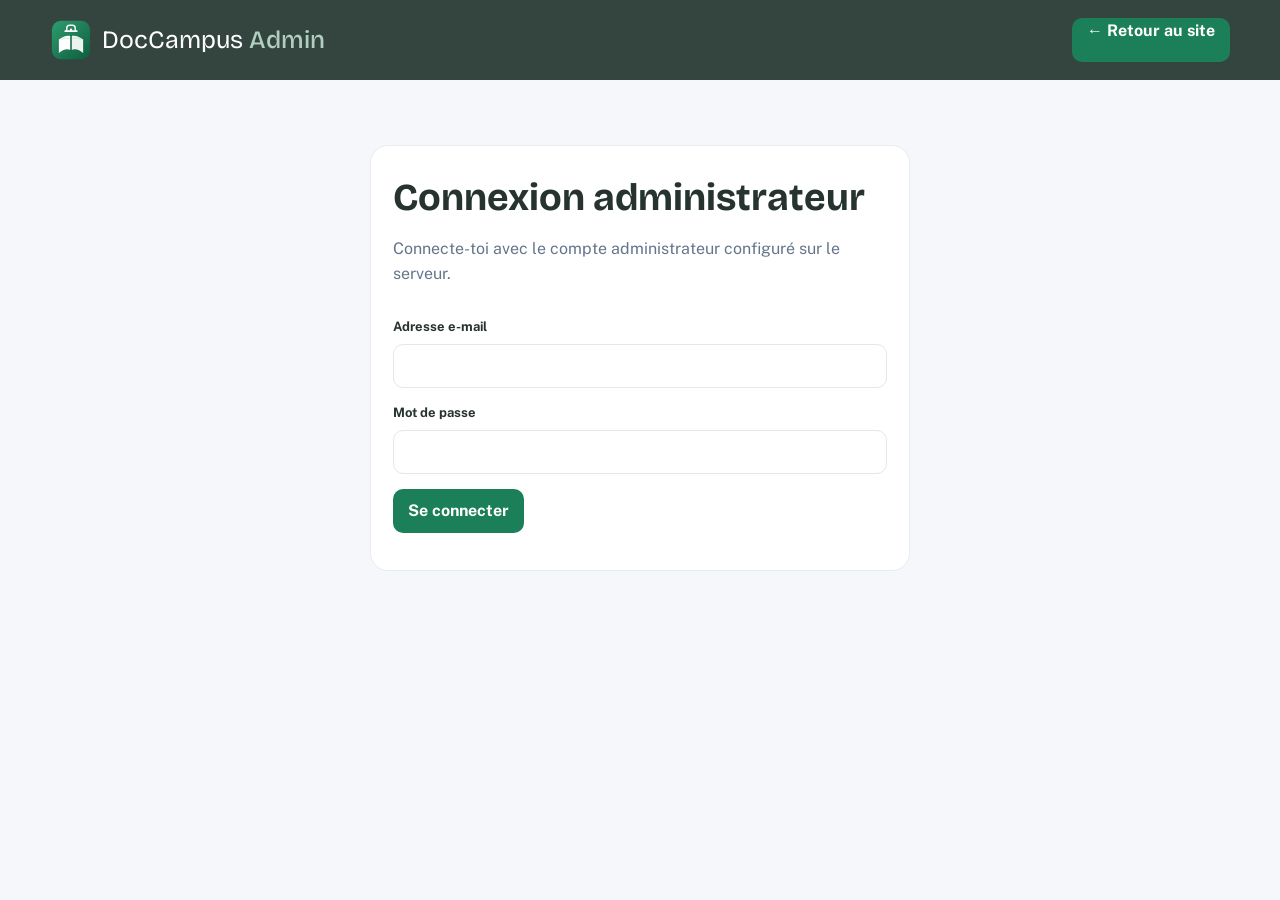
<file: admin.html>
<!DOCTYPE html>
<html lang="fr">

<head>

    <meta charset="UTF-8">

    <meta
        name="viewport"
        content="width=device-width, initial-scale=1.0"
    >

    <title>DocCampus — Administration</title>

    <link rel="preconnect" href="https://fonts.googleapis.com">

    <link
        rel="preconnect"
        href="https://fonts.gstatic.com"
        crossorigin
    >

    <link
        href="https://fonts.googleapis.com/css2?family=Bricolage+Grotesque:opsz,wght@12..96,500;12..96,600;12..96,700&family=Public+Sans:wght@400;500;600;700&display=swap"
        rel="stylesheet"
    >

    <link rel="stylesheet" href="style.css">

    <style>

        body {
            background: #F5F7FB;
        }

        .admin-header {
            background: #34443E;
            color: white;
            padding: 18px 0;
        }

        .admin-header-inner {
            display: flex;
            align-items: center;
            justify-content: space-between;
        }

        .admin-title {
            display: flex;
            align-items: center;
            gap: 10px;
            font-family: "Bricolage Grotesque", sans-serif;
            font-size: 25px;
        }

        .admin-title img {
            display: block;
            border-radius: 12px;
        }

        .admin-title-suffix {
            color: #AFCFC0;
            font-weight: 500;
        }

        .back-btn {
            min-height: 44px;
            padding: 0 15px;
            border-radius: 10px;
            background: #1B7F5A;
            color: white;
            font-weight: 700;
        }

        .dashboard {
            padding: 45px 0;
        }

        .dashboard h1 {
            font-family: "Bricolage Grotesque", sans-serif;
            font-size: 38px;
            margin-bottom: 7px;
        }

        .dashboard-subtitle {
            color: #64748B;
            margin-bottom: 30px;
        }

        .stats-grid {
            display: grid;
            grid-template-columns:
                repeat(4, 1fr);
            gap: 15px;
            margin-bottom: 35px;
        }

        .stat-card {
            background: white;
            border-radius: 18px;
            padding: 22px;
            border: 1px solid #E7EBF2;
            box-shadow: 0 5px 18px rgba(20,33,61,.05);
        }

        .stat-icon {
            width: 45px;
            height: 45px;
            display: grid;
            place-items: center;
            border-radius: 12px;
            background: #E5F5EE;
            margin-bottom: 17px;
            font-size: 21px;
        }

        .stat-card h3 {
            font-family: "Bricolage Grotesque", sans-serif;
            font-size: 29px;
        }

        .stat-card p {
            color: #64748B;
            font-size: 13px;
        }

        .admin-grid {
            display: grid;
            grid-template-columns: 2fr 1fr;
            gap: 20px;
        }

        .admin-panel {
            background: white;
            border-radius: 18px;
            padding: 22px;
            border: 1px solid #E7EBF2;
        }

        .panel-header {
            display: flex;
            align-items: center;
            justify-content: space-between;
            margin-bottom: 20px;
        }

        .panel-header h2 {
            font-family: "Bricolage Grotesque", sans-serif;
            font-size: 21px;
        }

        .add-btn {
            min-height: 44px;
            padding: 0 15px;
            border: 0;
            border-radius: 10px;
            background: #1B7F5A;
            color: white;
            font-weight: 700;
        }

        .admin-table {
            width: 100%;
            border-collapse: collapse;
        }

        .admin-table th,
        .admin-table td {
            text-align: left;
            padding: 13px 8px;
            border-bottom: 1px solid #E7EBF2;
            font-size: 13px;
        }

        .admin-table th {
            color: #64748B;
        }

        .status {
            display: inline-block;
            padding: 5px 9px;
            border-radius: 999px;
            background: #E6F5EF;
            color: #1B7F5A;
            font-size: 11px;
            font-weight: 700;
        }

        .quick-actions {
            display: grid;
            gap: 10px;
        }

        .quick-action {
            min-height: 52px;
            border: 1px solid #E7EBF2;
            border-radius: 12px;
            background: white;
            text-align: left;
            padding: 0 15px;
            font-weight: 600;
            color: #26332E;
        }

        .quick-action:hover {
            background: #F5F7FB;
        }

        @media (max-width: 850px) {

            .stats-grid {
                grid-template-columns:
                    repeat(2, 1fr);
            }

            .admin-grid {
                grid-template-columns: 1fr;
            }

        }

        @media (max-width: 600px) {

            .dashboard {
                padding: 30px 0;
            }

            .dashboard h1 {
                font-size: 31px;
            }

            .stats-grid {
                grid-template-columns: 1fr 1fr;
            }

            .stat-card {
                padding: 16px;
            }

            .stat-card h3 {
                font-size: 24px;
            }

            .admin-panel {
                overflow-x: auto;
            }

            .admin-table {
                min-width: 550px;
            }

        }

    </style>

</head>


<body>


    <!-- HEADER ADMIN -->

    <header class="admin-header">

        <div class="container admin-header-inner">

            <div class="admin-title">
                <img src="assets/logo-mark.svg" alt="" width="42" height="42">
                <span>DocCampus <span class="admin-title-suffix">Admin</span></span>
            </div>

            <button class="back-btn admin-logout" id="adminLogout" type="button" hidden>
                Déconnexion
            </button>

            <a
                href="index.html"
                class="back-btn"
            >
                ← Retour au site
            </a>

        </div>

    </header>

    <main class="dashboard" id="adminLogin">
        <div class="container">
            <section class="admin-panel admin-login-panel">
                <h1>Connexion administrateur</h1>
                <p class="dashboard-subtitle">Connecte-toi avec le compte administrateur configuré sur le serveur.</p>
                <form id="adminLoginForm" class="admin-login-form">
                    <label>
                        Adresse e-mail
                        <input name="email" type="email" autocomplete="username" required>
                    </label>
                    <label>
                        Mot de passe
                        <input name="password" type="password" autocomplete="current-password" minlength="10" required>
                    </label>
                    <button class="add-btn" type="submit">Se connecter</button>
                    <p id="adminLoginMessage" role="status" aria-live="polite"></p>
                </form>
            </section>
        </div>
    </main>

    <!-- DASHBOARD -->

    <main class="dashboard" id="adminDashboard" hidden>

        <div class="container">

            <h1>
                Tableau de bord
            </h1>

            <p class="dashboard-subtitle">
                Vue générale de votre bibliothèque de documents.
            </p>


            <!-- STATISTIQUES -->

            <section class="stats-grid" id="adminStats">

                <div class="stat-card">

                    <div class="stat-icon">
                        📄
                    </div>

                    <h3 id="statDocuments">0</h3>

                    <p>
                        Documents
                    </p>

                </div>


                <div class="stat-card">

                    <div class="stat-icon">
                        ↓
                    </div>

                    <h3 id="statDownloads">0</h3>

                    <p>
                        Téléchargements
                    </p>

                </div>


                <div class="stat-card">

                    <div class="stat-icon">
                        👥
                    </div>

                    <h3 id="statUsers">0</h3>

                    <p>
                        Utilisateurs
                    </p>

                </div>


                <div class="stat-card">

                    <div class="stat-icon">
                        ⭐
                    </div>

                    <h3 id="statSubscriptions">0</h3>

                    <p>
                        Abonnements
                    </p>

                </div>

            </section>


            <!-- CONTENU ADMIN -->

            <section class="admin-grid">


                <!-- DOCUMENTS -->

                <div class="admin-panel">

                    <div class="panel-header">

                        <h2>
                            Documents récents
                        </h2>

                        <button class="add-btn" type="button">
                            + Ajouter
                        </button>

                    </div>


                    <table class="admin-table">

                        <thead>

                            <tr>

                                <th>
                                    Document
                                </th>

                                <th>
                                    Type
                                </th>

                                <th>
                                    Téléchargements
                                </th>

                                <th>
                                    Statut
                                </th>
                                <th>
                                    Action
                                </th>

                            </tr>

                        </thead>


                        <tbody id="adminDocumentRows"></tbody>

                    </table>

                </div>


                <!-- ACTIONS RAPIDES -->

                <aside class="admin-panel">

                    <div class="panel-header">

                        <h2>
                            Actions rapides
                        </h2>

                    </div>


                    <div class="quick-actions">

                        <button class="quick-action" type="button" data-admin-action="add-document">
                            📄 Ajouter un document
                        </button>

                        <button class="quick-action" type="button" data-admin-action="categories">
                            📚 Gérer les catégories
                        </button>

                        <button class="quick-action" type="button" data-admin-action="users">
                            👥 Gérer les utilisateurs
                        </button>

                        <button class="quick-action" type="button" data-admin-action="statistics">
                            📊 Voir les statistiques
                        </button>

                    </div>

                </aside>

            </section>

        </div>

    </main>


    <script src="admin.js"></script>
</body>
</html>
</file>
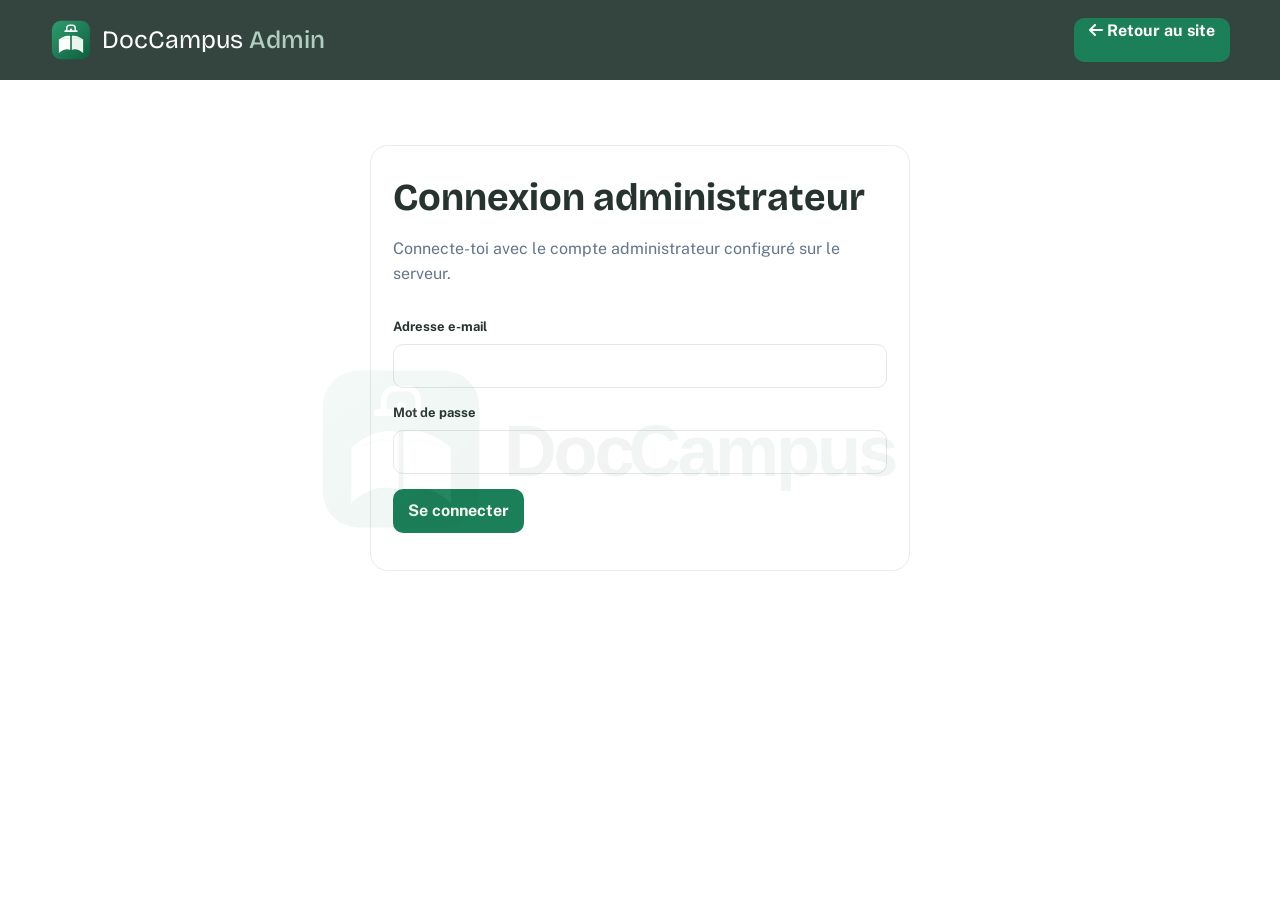
<file: cours en ligne ul/admin.html>
<!DOCTYPE html>
<html lang="fr">

<head>

    <meta charset="UTF-8">

    <meta
        name="viewport"
        content="width=device-width, initial-scale=1.0"
    >

    <title>DocCampus — Administration</title>

    <link rel="preconnect" href="https://fonts.googleapis.com">

    <link
        rel="preconnect"
        href="https://fonts.gstatic.com"
        crossorigin
    >

    <link
        href="https://fonts.googleapis.com/css2?family=Bricolage+Grotesque:opsz,wght@12..96,500;12..96,600;12..96,700&family=Public+Sans:wght@400;500;600;700&display=swap"
        rel="stylesheet"
    >

    <link
        rel="stylesheet"
        href="https://cdnjs.cloudflare.com/ajax/libs/font-awesome/6.7.2/css/all.min.css"
    >

    <link rel="stylesheet" href="style.css?v=20261004-8">

    <style>

        body {
            background-color: transparent;
        }

        .admin-header {
            background: #34443E;
            color: white;
            padding: 18px 0;
        }

        .admin-header-inner {
            display: flex;
            align-items: center;
            justify-content: space-between;
        }

        .admin-title {
            display: flex;
            align-items: center;
            gap: 10px;
            font-family: "Bricolage Grotesque", sans-serif;
            font-size: 25px;
        }

        .admin-title img {
            display: block;
            border-radius: 12px;
        }

        .admin-title-suffix {
            color: #AFCFC0;
            font-weight: 500;
        }

        .back-btn {
            min-height: 44px;
            padding: 0 15px;
            border-radius: 10px;
            background: #1B7F5A;
            color: white;
            font-weight: 700;
        }

        .dashboard {
            padding: 45px 0;
        }

        .dashboard h1 {
            font-family: "Bricolage Grotesque", sans-serif;
            font-size: 38px;
            margin-bottom: 7px;
        }

        .dashboard-subtitle {
            color: #64748B;
            margin-bottom: 30px;
        }

        .stats-grid {
            display: grid;
            grid-template-columns:
                repeat(4, 1fr);
            gap: 15px;
            margin-bottom: 35px;
        }

        .stat-card {
            background: white;
            border-radius: 18px;
            padding: 22px;
            border: 1px solid #E7EBF2;
            box-shadow: 0 5px 18px rgba(20,33,61,.05);
        }

        .stat-icon {
            width: 45px;
            height: 45px;
            display: grid;
            place-items: center;
            border-radius: 12px;
            background: #E5F5EE;
            margin-bottom: 17px;
            color: #1B7F5A;
            font-size: 18px;
        }

        .stat-icon.downloads {
            background: #EAF1FF;
            color: #4169C1;
        }

        .stat-icon.users {
            background: #F2ECFF;
            color: #7651B5;
        }

        .stat-icon.subscriptions {
            background: #FFF4DF;
            color: #B7791F;
        }

        .stat-card h3 {
            font-family: "Bricolage Grotesque", sans-serif;
            font-size: 29px;
        }

        .stat-card p {
            color: #64748B;
            font-size: 13px;
        }

        .admin-grid {
            display: grid;
            grid-template-columns: 2fr 1fr;
            gap: 20px;
        }

        .admin-panel {
            background: white;
            border-radius: 18px;
            padding: 22px;
            border: 1px solid #E7EBF2;
        }

        .panel-header {
            display: flex;
            align-items: center;
            justify-content: space-between;
            margin-bottom: 20px;
        }

        .panel-header h2 {
            font-family: "Bricolage Grotesque", sans-serif;
            font-size: 21px;
        }

        .add-btn {
            min-height: 44px;
            padding: 0 15px;
            border: 0;
            border-radius: 10px;
            background: #1B7F5A;
            color: white;
            font-weight: 700;
        }

        .admin-table {
            width: 100%;
            border-collapse: collapse;
        }

        .admin-table th,
        .admin-table td {
            text-align: left;
            padding: 13px 8px;
            border-bottom: 1px solid #E7EBF2;
            font-size: 13px;
        }

        .admin-table th {
            color: #64748B;
        }

        .status {
            display: inline-block;
            padding: 5px 9px;
            border-radius: 999px;
            background: #E6F5EF;
            color: #1B7F5A;
            font-size: 11px;
            font-weight: 700;
        }

        .quick-actions {
            display: grid;
            gap: 10px;
        }

        .quick-action {
            display: flex;
            align-items: center;
            gap: 12px;
            min-height: 52px;
            border: 1px solid #E7EBF2;
            border-radius: 12px;
            background: white;
            text-align: left;
            padding: 0 15px;
            font-weight: 600;
            color: #26332E;
        }

        .quick-action:hover {
            background: #F5F7FB;
            border-color: #B9DCCB;
        }

        .quick-action i {
            width: 20px;
            color: #1B7F5A;
            text-align: center;
            font-size: 15px;
        }

        .add-btn i {
            margin-right: 7px;
        }

        @media (max-width: 850px) {

            .stats-grid {
                grid-template-columns:
                    repeat(2, 1fr);
            }

            .admin-grid {
                grid-template-columns: 1fr;
            }

        }

        @media (max-width: 600px) {

            .dashboard {
                padding: 30px 0;
            }

            .dashboard h1 {
                font-size: 31px;
            }

            .stats-grid {
                grid-template-columns: 1fr 1fr;
            }

            .stat-card {
                padding: 16px;
            }

            .stat-card h3 {
                font-size: 24px;
            }

            .admin-panel {
                overflow-x: auto;
            }

            .admin-table {
                min-width: 550px;
            }

        }

    </style>

</head>


<body>


    <!-- HEADER ADMIN -->

    <header class="admin-header">

        <div class="container admin-header-inner">

            <div class="admin-title">
                <img src="assets/logo-mark.svg" alt="" width="42" height="42">
                <span>DocCampus <span class="admin-title-suffix">Admin</span></span>
            </div>

            <button class="back-btn admin-logout" id="adminLogout" type="button" hidden>
                Déconnexion
            </button>

            <a
                href="index.html"
                class="back-btn"
            >
                <i class="fa-solid fa-arrow-left" aria-hidden="true"></i>
                Retour au site
            </a>

        </div>

    </header>

    <main class="dashboard" id="adminLogin">
        <div class="container">
            <section class="admin-panel admin-login-panel">
                <h1>Connexion administrateur</h1>
                <p class="dashboard-subtitle">Connecte-toi avec le compte administrateur configuré sur le serveur.</p>
                <form id="adminLoginForm" class="admin-login-form">
                    <label>
                        Adresse e-mail
                        <input name="email" type="email" autocomplete="username" required>
                    </label>
                    <label>
                        Mot de passe
                        <input name="password" type="password" autocomplete="current-password" minlength="10" required>
                    </label>
                    <button class="add-btn" type="submit">Se connecter</button>
                    <p id="adminLoginMessage" role="status" aria-live="polite"></p>
                </form>
            </section>
        </div>
    </main>

    <!-- DASHBOARD -->

    <main class="dashboard" id="adminDashboard" hidden>

        <div class="container">

            <h1>
                Tableau de bord
            </h1>

            <p class="dashboard-subtitle">
                Vue générale de votre bibliothèque de documents.
            </p>


            <!-- STATISTIQUES -->

            <section class="stats-grid" id="adminStats">

                <div class="stat-card">

                    <div class="stat-icon">
                        <i class="fa-solid fa-file-lines" aria-hidden="true"></i>
                    </div>

                    <h3 id="statDocuments">0</h3>

                    <p>
                        Documents
                    </p>

                </div>


                <div class="stat-card">

                    <div class="stat-icon downloads">
                        <i class="fa-solid fa-download" aria-hidden="true"></i>
                    </div>

                    <h3 id="statDownloads">0</h3>

                    <p>
                        Téléchargements
                    </p>

                </div>


                <div class="stat-card">

                    <div class="stat-icon users">
                        <i class="fa-solid fa-users" aria-hidden="true"></i>
                    </div>

                    <h3 id="statUsers">0</h3>

                    <p>
                        Utilisateurs
                    </p>

                </div>


                <div class="stat-card">

                    <div class="stat-icon subscriptions">
                        <i class="fa-solid fa-star" aria-hidden="true"></i>
                    </div>

                    <h3 id="statSubscriptions">0</h3>

                    <p>
                        Abonnements
                    </p>

                </div>

            </section>


            <!-- CONTENU ADMIN -->

            <section class="admin-grid">


                <!-- DOCUMENTS -->

                <div class="admin-panel">

                    <div class="panel-header">

                        <h2>
                            Documents récents
                        </h2>

                        <button class="add-btn" type="button">
                            <i class="fa-solid fa-plus" aria-hidden="true"></i>
                            Ajouter
                        </button>

                    </div>


                    <table class="admin-table">

                        <thead>

                            <tr>

                                <th>
                                    Document
                                </th>

                                <th>
                                    Type
                                </th>

                                <th>
                                    Téléchargements
                                </th>

                                <th>
                                    Statut
                                </th>
                                <th>
                                    Action
                                </th>

                            </tr>

                        </thead>


                        <tbody id="adminDocumentRows"></tbody>

                    </table>

                </div>


                <!-- ACTIONS RAPIDES -->

                <aside class="admin-panel">

                    <div class="panel-header">

                        <h2>
                            Actions rapides
                        </h2>

                    </div>


                    <div class="quick-actions">

                        <button class="quick-action" type="button" data-admin-action="add-document">
                            <i class="fa-solid fa-file-circle-plus" aria-hidden="true"></i>
                            <span>Ajouter un document</span>
                        </button>

                        <button class="quick-action" type="button" data-admin-action="categories">
                            <i class="fa-solid fa-layer-group" aria-hidden="true"></i>
                            <span>Gérer les catégories</span>
                        </button>

                        <button class="quick-action" type="button" data-admin-action="users">
                            <i class="fa-solid fa-user-group" aria-hidden="true"></i>
                            <span>Gérer les utilisateurs</span>
                        </button>

                        <button class="quick-action" type="button" data-admin-action="statistics">
                            <i class="fa-solid fa-chart-column" aria-hidden="true"></i>
                            <span>Voir les statistiques</span>
                        </button>

                    </div>

                </aside>

            </section>

        </div>

    </main>


    <script src="admin.js?v=20261004-3"></script>
</body>
</html>
</file>
<file: style.css>
/* ============================================================
   DOCCAMPUS
   VERT + BLANC + NOIR
   ============================================================ */

:root {
    --black: #293832;
    --black-soft: #35463f;

    --green: #1b7f5a;
    --green-dark: #126344;
    --green-light: #e5f5ee;

    --yellow: #1b7f5a;
    --yellow-light: #e5f5ee;

    --background: #f5f7fb;
    --white: #ffffff;

    --text: #26332e;
    --text-light: #667085;

    --border: #e5e7eb;

    --shadow-sm:
        0 4px 14px rgba(17,17,17,.06);

    --shadow:
        0 10px 30px rgba(17,17,17,.09);

    --shadow-lg:
        0 20px 50px rgba(17,17,17,.15);

    --radius: 16px;
    --radius-lg: 24px;

    --transition: .25s ease;
}


/* ============================================================
   RESET
   ============================================================ */

* {
    margin: 0;
    padding: 0;
    box-sizing: border-box;
}

html {
    scroll-behavior: smooth;
}

body {
    font-family:
        "Public Sans",
        Arial,
        sans-serif;

    background:
        radial-gradient(
            circle at 90% 0%,
            rgba(27,127,90,.08),
            transparent 28%
        ),
        var(--background);

    color: var(--text);

    line-height: 1.6;
}

button,
input {
    font: inherit;
}

button {
    cursor: pointer;
}

a {
    color: inherit;
    text-decoration: none;
}


/* ============================================================
   CONTAINER
   ============================================================ */

.container {
    width: min(
        1180px,
        calc(100% - 40px)
    );

    margin: auto;
}


/* ============================================================
   HEADER
   ============================================================ */

.header {
    position: sticky;
    top: 0;
    z-index: 1000;

    background:
        rgba(255,255,255,.96);

    border-bottom:
        1px solid var(--border);

    backdrop-filter: blur(15px);
}

.header-inner {
    min-height: 76px;

    display: flex;
    align-items: center;
    justify-content: space-between;

    gap: 30px;
}

.logo {
    display: inline-flex;
    align-items: center;
    justify-content: center;
    line-height: 1;
}

.logo-mark {
    display: block;
    width: min(100%, 280px);
    height: auto;
    max-width: 280px;
    filter: drop-shadow(0 8px 14px rgba(18, 99, 68, .1));
    transition: transform .2s ease;
}

.logo:hover .logo-mark {
    transform: scale(1.01);
}

.nav {
    display: flex;
    align-items: center;

    gap: 6px;
}

.nav a {
    padding: 10px 14px;

    border-radius: 10px;

    color: #444;

    font-size: 14px;
    font-weight: 600;

    transition: var(--transition);
}

.nav a:hover {
    background: var(--green-light);
    color: var(--green);
}

.nav .admin-link {
    background: var(--black);
    color: #ffffff;
}

.nav .admin-link:hover {
    background: var(--green);
    color: white;
}

.nav .account-btn {
    padding: 10px 14px;
    border: 0;
    border-radius: 10px;
    background: var(--green-light);
    color: var(--green-dark);
    font-size: 14px;
    font-weight: 700;
    transition: var(--transition);
}

.nav .account-btn:hover {
    background: var(--green);
    color: white;
}

.menu-btn {
    display: none;

    width: 44px;
    height: 44px;

    border: none;
    border-radius: 12px;

    background: var(--black);
    color: #ffffff;
}


/* ============================================================
   HERO
   ============================================================ */

.hero {
    position: relative;
    overflow: hidden;

    padding: 95px 0 80px;

    background:
        radial-gradient(
            circle at 85% 20%,
            rgba(27,127,90,.12),
            transparent 30%
        ),
        radial-gradient(
            circle at 10% 80%,
            rgba(27,127,90,.1),
            transparent 34%
        ),
        #ffffff;

    color: var(--black);
}

.hero-decoration {
    position: absolute;
    inset: 0;

    pointer-events: none;
}

.decoration-one,
.decoration-two {
    position: absolute;

    border-radius: 50%;
}

.decoration-one {
    width: 260px;
    height: 260px;

    right: -100px;
    top: 30px;

    background:
        rgba(27,127,90,.12);
}

.decoration-two {
    width: 350px;
    height: 350px;

    left: -170px;
    bottom: -200px;

    background:
        rgba(27,127,90,.06);
}

.hero-content {
    position: relative;
    z-index: 2;

    max-width: 820px;
}

.hero-badge {
    display: inline-flex;
    align-items: center;

    gap: 9px;

    padding: 8px 14px;

    margin-bottom: 24px;

    border:
        1px solid rgba(27,127,90,.18);

    border-radius: 50px;

    background:
        var(--green-light);

    color: var(--green-dark);

    font-size: 13px;
    font-weight: 700;
}

.badge-dot {
    width: 8px;
    height: 8px;

    border-radius: 50%;

    background: var(--green);
}

.hero h1 {
    max-width: 850px;

    margin-bottom: 24px;

    font-family:
        "Bricolage Grotesque",
        sans-serif;

    font-size:
        clamp(42px,7vw,76px);

    line-height: .98;

    letter-spacing: -2.5px;
}

.hero h1 span {
    color: var(--green);
}

.hero-text {
    max-width: 650px;

    margin-bottom: 34px;

    color:
        var(--text-light);

    font-size: 17px;
}


/* ============================================================
   SEARCH
   ============================================================ */

.search-box {
    max-width: 720px;

    display: flex;
    align-items: center;

    padding: 7px;

    background: white;

    border: 2px solid transparent;

    border-radius: 16px;

    box-shadow: var(--shadow-lg);

    transition: var(--transition);
}

.search-box:focus-within {
    border-color: var(--yellow);
}

.search-icon {
    width: 48px;

    display: flex;
    justify-content: center;

    color: var(--green);
}

.search-box input {
    flex: 1;

    min-width: 0;

    border: none;
    outline: none;

    color: var(--black);

    background: transparent;
}

.search-box button {
    min-height: 48px;

    padding: 0 22px;

    border: none;

    border-radius: 12px;

    background: var(--yellow);
    color: var(--black);

    font-weight: 800;

    transition: var(--transition);
}

.search-box button:hover {
    background: var(--green);
    color: white;
}


/* ============================================================
   FILTERS
   ============================================================ */

.filters {
    display: flex;
    flex-wrap: wrap;

    gap: 9px;

    margin-top: 20px;
}

.filter {
    min-height: 42px;

    padding: 8px 16px;

    border:
        1px solid var(--border);

    border-radius: 50px;

    background:
        rgba(255,255,255,.88);

    color:
        #444444;

    font-size: 13px;
    font-weight: 700;

    transition: var(--transition);
}

.filter:hover {
    background: var(--green);
    border-color: var(--green);
}

.filter.active {
    background: var(--yellow);
    color: var(--black);

    border-color: var(--yellow);
}


/* ============================================================
   STATS
   ============================================================ */

.hero-stats {
    display: flex;
    align-items: center;

    gap: 24px;

    margin-top: 40px;
}

.hero-stat {
    display: flex;
    flex-direction: column;
}

.hero-stat strong {
    color: var(--green);

    font-family:
        "Bricolage Grotesque",
        sans-serif;

    font-size: 26px;
}

.hero-stat span {
    color:
        var(--text-light);

    font-size: 12px;
}

.hero-stat-separator {
    width: 1px;
    height: 35px;

    background:
        var(--border);
}


/* ============================================================
   DOWNLOAD CARD
   ============================================================ */

.download-section {
    position: relative;
    z-index: 10;

    margin-top: -38px;
}

.download-card {
    display: flex;
    align-items: center;

    gap: 20px;

    padding: 22px 26px;

    background: white;

    border:
        1px solid var(--border);

    border-radius: var(--radius-lg);

    box-shadow: var(--shadow);
}

.download-icon {
    width: 58px;
    height: 58px;

    display: flex;
    align-items: center;
    justify-content: center;

    border-radius: 16px;

    background: var(--green-light);
    color: var(--green);

    font-size: 22px;
}

.download-middle {
    flex: 1;
}

.download-middle h3 {
    font-family:
        "Bricolage Grotesque",
        sans-serif;

    font-size: 18px;
}

.download-middle p {
    color: var(--text-light);
    font-size: 13px;
}

.progress-label {
    display: flex;
    justify-content: space-between;

    margin-top: 10px;

    color: var(--text-light);

    font-size: 12px;
}

.progress-bar {
    height: 7px;

    margin-top: 6px;

    overflow: hidden;

    border-radius: 50px;

    background: #edf0f2;
}

.progress-value {
    height: 100%;

    width: 0%;

    border-radius: inherit;

    background:
        linear-gradient(
            90deg,
            var(--green),
            var(--yellow)
        );

    transition: width .4s ease;
}

.premium-btn {
    min-height: 46px;

    padding: 0 18px;

    border: none;

    border-radius: 12px;

    background: var(--yellow);
    color: var(--black);

    font-size: 13px;
    font-weight: 800;

    transition: var(--transition);
}

.premium-btn:hover {
    background: var(--green);
    color: white;
}


/* ============================================================
   SECTIONS
   ============================================================ */

.documents-section,
.faculties-section {
    padding: 85px 0;
}

.section-heading {
    display: flex;
    align-items: end;
    justify-content: space-between;

    gap: 20px;

    margin-bottom: 30px;
}

.section-label {
    display: inline-block;

    margin-bottom: 8px;

    color: var(--green);

    font-size: 12px;
    font-weight: 800;

    text-transform: uppercase;

    letter-spacing: 1.2px;
}

.section-heading h2,
.features-heading h2 {
    font-family:
        "Bricolage Grotesque",
        sans-serif;

    font-size:
        clamp(30px,4vw,44px);

    line-height: 1.05;

    color: var(--black);
}

.section-description {
    max-width: 600px;

    margin-top: 10px;

    color: var(--text-light);

    font-size: 14px;
}

.document-count-box {
    padding: 9px 14px;

    border-radius: 50px;

    background: var(--yellow-light);

    color: var(--black);

    font-size: 12px;
    font-weight: 800;
}


/* ============================================================
   FACULTÉS
   ============================================================ */

.faculty-search {
    max-width: 650px;

    display: flex;
    align-items: center;

    margin: 0 auto 40px;

    padding: 6px 18px;

    background: white;

    border: 1px solid var(--border);

    border-radius: 15px;

    box-shadow: var(--shadow-sm);
}

.faculty-search i {
    margin-right: 12px;

    color: var(--green);
}

.faculty-search input {
    width: 100%;
    height: 48px;

    border: none;
    outline: none;

    background: transparent;

    color: var(--black);
}

.faculties-grid {
    display: grid;

    grid-template-columns:
        repeat(3,minmax(0,1fr));

    gap: 20px;
}

.faculty-card {
    position: relative;

    display: flex;
    flex-direction: column;

    min-height: 370px;

    padding: 25px;

    background: white;

    border: 1px solid var(--border);

    border-radius: 22px;

    box-shadow: var(--shadow-sm);

    overflow: hidden;

    transition: var(--transition);
}

.faculty-card::before {
    content: "";

    position: absolute;

    top: 0;
    left: 0;
    right: 0;

    height: 4px;

    background: var(--green);
}

.faculty-card:hover {
    transform: translateY(-6px);

    box-shadow: var(--shadow);
}

.faculty-icon {
    width: 58px;
    height: 58px;

    display: flex;
    align-items: center;
    justify-content: center;

    margin-bottom: 18px;

    border-radius: 17px;

    font-size: 21px;
}

.faculty-icon.green {
    background: var(--green-light);
    color: var(--green);
}

.faculty-icon.yellow {
    background: var(--yellow-light);
    color: var(--black);
}

.faculty-icon.black {
    background: var(--black);
    color: #ffffff;
}

.faculty-code {
    width: fit-content;

    padding: 5px 10px;

    margin-bottom: 8px;

    border-radius: 7px;

    background: var(--green-light);

    color: var(--green-dark);

    font-size: 10px;
    font-weight: 900;
}

.faculty-card h3 {
    margin-bottom: 10px;

    font-family:
        "Bricolage Grotesque",
        sans-serif;

    font-size: 20px;

    line-height: 1.2;
}

.faculty-card p {
    margin-bottom: 18px;

    color: var(--text-light);

    font-size: 13px;
}

.faculty-tags {
    display: flex;
    flex-wrap: wrap;

    gap: 6px;

    margin-bottom: 20px;
}

.faculty-tags span {
    padding: 5px 9px;

    border-radius: 50px;

    background: #f0f2f4;

    color: #555;

    font-size: 10px;
    font-weight: 700;
}

.faculty-btn {
    width: 100%;

    min-height: 46px;

    margin-top: auto;

    display: flex;
    align-items: center;
    justify-content: center;

    gap: 8px;

    border: none;

    border-radius: 12px;

    background: var(--black);
    color: #ffffff;

    font-size: 12px;
    font-weight: 800;

    transition: var(--transition);
}

.faculty-btn:hover {
    background: var(--green);
    color: white;
}

.faculty-empty {
    display: none;

    padding: 50px 20px;

    text-align: center;

    background: white;

    border-radius: 18px;

    color: var(--text-light);
}

.faculty-empty.visible {
    display: block;
}

.faculty-empty i {
    margin-bottom: 12px;

    font-size: 28px;

    color: var(--green);
}


/* ============================================================
   DOCUMENTS
   ============================================================ */

.documents-list {
    display: grid;

    gap: 14px;
}

.document-card {
    position: relative;

    display: flex;
    align-items: center;

    gap: 18px;

    padding: 18px;

    background: white;

    border: 1px solid var(--border);

    border-radius: var(--radius);

    box-shadow: var(--shadow-sm);

    overflow: hidden;

    transition: var(--transition);
}

.document-card:hover {
    transform: translateY(-3px);

    box-shadow: var(--shadow);
}

.document-color {
    position: absolute;

    left: 0;
    top: 0;
    bottom: 0;

    width: 5px;
}

.cours-color {
    background: var(--green);
}

.td-color {
    background: var(--yellow);
}

.annale-color {
    background: var(--black);
}

.corrige-color {
    background: var(--green-dark);
}

.file-icon {
    flex-shrink: 0;

    width: 54px;
    height: 54px;

    display: flex;
    align-items: center;
    justify-content: center;

    border-radius: 14px;
}

.cours-icon {
    background: var(--green-light);
    color: var(--green);
}

.td-icon {
    background: var(--yellow-light);
    color: var(--black);
}

.annale-icon {
    background: #eeeeee;
    color: var(--black);
}

.corrige-icon {
    background: var(--green-light);
    color: var(--green-dark);
}

.document-info {
    flex: 1;
    min-width: 0;
}

.document-top {
    display: flex;
    align-items: center;

    gap: 8px;

    margin-bottom: 5px;
}

.type-badge {
    padding: 4px 9px;

    border-radius: 50px;

    font-size: 10px;
    font-weight: 800;

    text-transform: uppercase;
}

.type-badge.cours {
    background: var(--green-light);
    color: var(--green-dark);
}

.type-badge.td {
    background: var(--yellow-light);
    color: #765d00;
}

.type-badge.annale {
    background: #eeeeee;
    color: var(--black);
}

.type-badge.corrige {
    background: var(--green-light);
    color: var(--green-dark);
}

.document-year {
    color: var(--text-light);

    font-size: 11px;
}

.document-info h3 {
    margin-bottom: 2px;

    font-family:
        "Bricolage Grotesque",
        sans-serif;

    font-size: 17px;
}

.subject {
    color: var(--text-light);

    font-size: 13px;
}

.document-meta {
    margin-top: 7px;

    color: var(--text-light);

    font-size: 11px;
}

.document-meta i {
    color: var(--green);
}

.download-btn {
    width: 44px;
    height: 44px;

    flex-shrink: 0;

    display: flex;
    align-items: center;
    justify-content: center;

    border: none;

    border-radius: 12px;

    background: var(--yellow);
    color: var(--black);

    transition: var(--transition);
}

.download-btn:hover {
    background: var(--green);
    color: white;

    transform: scale(1.05);
}


/* ============================================================
   EMPTY
   ============================================================ */

.empty-state {
    display: none;

    padding: 60px 20px;

    text-align: center;

    background: white;

    border: 1px dashed var(--border);

    border-radius: var(--radius);
}

.empty-state:not(.hidden) {
    display: block;
}

.empty-icon {
    width: 64px;
    height: 64px;

    display: flex;
    align-items: center;
    justify-content: center;

    margin: auto auto 18px;

    border-radius: 18px;

    background: var(--yellow-light);
    color: var(--black);

    font-size: 24px;
}


/* ============================================================
   FEATURES
   ============================================================ */

.features-section {
    padding: 85px 0;

    background: white;

    border-top: 1px solid var(--border);
}

.features-heading {
    max-width: 650px;

    margin-bottom: 38px;
}

.features-grid {
    display: grid;

    grid-template-columns:
        repeat(3,1fr);

    gap: 18px;
}

.feature-card {
    padding: 28px;

    background: var(--background);

    border: 1px solid var(--border);

    border-radius: var(--radius);

    transition: var(--transition);
}

.feature-card:hover {
    transform: translateY(-5px);

    background: white;

    box-shadow: var(--shadow);
}

.feature-icon {
    width: 52px;
    height: 52px;

    display: flex;
    align-items: center;
    justify-content: center;

    margin-bottom: 20px;

    border-radius: 15px;
}

.feature-icon.green {
    background: var(--green-light);
    color: var(--green);
}

.feature-icon.yellow {
    background: var(--yellow-light);
    color: var(--black);
}

.feature-icon.blue {
    background: #eeeeee;
    color: var(--black);
}

.feature-card h3 {
    margin-bottom: 8px;

    font-family:
        "Bricolage Grotesque",
        sans-serif;
}

.feature-card p {
    color: var(--text-light);

    font-size: 13px;
}


/* ============================================================
   FOOTER
   ============================================================ */

.footer {
    padding: 55px 0 30px;

    background: var(--black);

    color: white;
}

.footer-inner {
    display: grid;

    grid-template-columns: 1.5fr 1fr;

    gap: 50px;
}

.footer-logo {
    display: flex;
    align-items: center;

    gap: 10px;

    margin-bottom: 14px;

    font-family:
        "Bricolage Grotesque",
        sans-serif;

    font-size: 23px;
    font-weight: 800;
}

.footer-logo img {
    display: block;
    flex: 0 0 40px;
    border-radius: 12px;
}

.footer-brand p {
    max-width: 420px;

    color:
        rgba(255,255,255,.55);

    font-size: 13px;
}

.footer-links {
    display: flex;
    justify-content: flex-end;

    gap: 20px;

    flex-wrap: wrap;
}

.footer-links a {
    color:
        rgba(255,255,255,.6);

    font-size: 13px;
}

.footer-links a:hover {
    color: var(--yellow);
}

.copyright {
    margin-top: 45px;
    padding-top: 20px;

    border-top:
        1px solid rgba(255,255,255,.1);

    color:
        rgba(255,255,255,.4);

    font-size: 11px;
}


/* ============================================================
   MODAL FACULTÉ
   ============================================================ */

.faculty-modal {
    position: fixed;

    inset: 0;

    z-index: 3000;

    display: none;
    align-items: center;
    justify-content: center;

    padding: 20px;

    background:
        rgba(0,0,0,.75);

    backdrop-filter: blur(8px);
}

.faculty-modal.show {
    display: flex;
}

.faculty-modal-content {
    position: relative;

    width: min(700px,100%);

    max-height: 90vh;

    overflow-y: auto;

    padding: 35px;

    background: white;

    border-radius: 24px;

    box-shadow: var(--shadow-lg);
}

.modal-close {
    position: absolute;

    top: 16px;
    right: 16px;

    width: 40px;
    height: 40px;

    border: none;

    border-radius: 50%;

    background: #f0f0f0;

    color: var(--black);
}

.modal-close:hover {
    background: var(--black);
    color: var(--yellow);
}

.modal-faculty-icon {
    width: 65px;
    height: 65px;

    display: flex;
    align-items: center;
    justify-content: center;

    margin-bottom: 15px;

    border-radius: 18px;

    background: var(--green-light);

    color: var(--green);

    font-size: 25px;
}

.modal-faculty-code {
    display: inline-block;

    padding: 5px 10px;

    margin-bottom: 8px;

    background: var(--yellow-light);

    border-radius: 7px;

    font-size: 11px;
    font-weight: 900;
}

.faculty-modal-content h2 {
    margin-bottom: 8px;

    font-family:
        "Bricolage Grotesque",
        sans-serif;

    font-size: 30px;
}

.faculty-modal-content > p {
    margin-bottom: 25px;

    color: var(--text-light);
}


/* Programmes */

.programs-list {
    display: grid;

    grid-template-columns:
        repeat(2,1fr);

    gap: 10px;

    margin-bottom: 25px;
}

.program-item {
    padding: 14px;

    background: var(--background);

    border: 1px solid var(--border);

    border-radius: 12px;

    font-size: 13px;
}

.program-item strong {
    display: block;

    margin-bottom: 3px;

    color: var(--green);
}


/* Documents du modal */

.modal-documents {
    display: grid;

    gap: 10px;
}

.modal-document {
    display: flex;
    align-items: center;

    gap: 12px;

    padding: 13px;

    background: white;

    border: 1px solid var(--border);

    border-radius: 12px;
}

.modal-document-icon {
    width: 42px;
    height: 42px;

    display: flex;
    align-items: center;
    justify-content: center;

    border-radius: 10px;

    background: var(--green-light);

    color: var(--green);
}

.modal-document-info {
    flex: 1;
}

.modal-document-info strong {
    display: block;

    font-size: 13px;
}

.modal-document-info span {
    color: var(--text-light);

    font-size: 11px;
}

.modal-document button {
    width: 38px;
    height: 38px;

    border: none;

    border-radius: 10px;

    background: var(--yellow);

    color: var(--black);
}


/* ============================================================
   MODAL PREMIUM
   ============================================================ */

.modal {
    position: fixed;

    inset: 0;

    z-index: 4000;

    display: none;

    align-items: center;
    justify-content: center;

    padding: 20px;

    background: rgba(0,0,0,.75);

    backdrop-filter: blur(8px);
}

.modal.show {
    display: flex;
}

.modal-content {
    position: relative;

    width: min(480px,100%);

    padding: 38px;

    background: white;

    border-radius: 24px;

    box-shadow: var(--shadow-lg);
}

.modal-icon {
    width: 64px;
    height: 64px;

    display: flex;
    align-items: center;
    justify-content: center;

    margin-bottom: 20px;

    border-radius: 18px;

    background: var(--yellow);

    color: var(--black);

    font-size: 24px;
}

.modal-content h2 {
    margin-bottom: 10px;

    font-family:
        "Bricolage Grotesque",
        sans-serif;

    font-size: 28px;
}

.modal-content > p {
    color: var(--text-light);

    font-size: 14px;
}

.premium-benefits {
    display: grid;

    gap: 10px;

    margin: 24px 0;
}

.premium-benefits div {
    display: flex;
    align-items: center;

    gap: 10px;

    font-size: 13px;
}

.premium-benefits i {
    color: var(--green);
}

.modal-action {
    width: 100%;

    min-height: 50px;

    border: none;

    border-radius: 13px;

    background: var(--green);

    color: white;

    font-weight: 800;
}

[hidden] {
    display: none !important;
}

.app-toast {
    position: fixed;
    right: 20px;
    bottom: 20px;
    z-index: 5000;
    max-width: min(420px, calc(100% - 40px));
    padding: 14px 18px;
    border-radius: 12px;
    background: var(--black);
    color: white;
    box-shadow: var(--shadow-lg);
    opacity: 0;
    pointer-events: none;
    transform: translateY(10px);
    transition: opacity .2s ease, transform .2s ease;
}

.app-toast.visible {
    opacity: 1;
    transform: translateY(0);
}

.admin-dialog {
    width: min(520px, calc(100% - 32px));
    max-height: calc(100% - 32px);
    margin: auto;
    padding: 0;
    border: 1px solid var(--border);
    border-radius: 20px;
    color: var(--text);
    box-shadow: var(--shadow-lg);
}

.admin-dialog::backdrop {
    background: rgba(0, 0, 0, .65);
    backdrop-filter: blur(5px);
}

.admin-dialog-form {
    display: grid;
    gap: 14px;
    padding: 26px;
}

.admin-dialog-form h2 {
    margin-bottom: 4px;
    font-family: "Bricolage Grotesque", sans-serif;
}

.admin-dialog-form label {
    display: grid;
    gap: 5px;
    font-size: 13px;
    font-weight: 700;
}

.admin-dialog-form input,
.admin-dialog-form select {
    width: 100%;
    min-height: 42px;
    padding: 8px 10px;
    border: 1px solid var(--border);
    border-radius: 9px;
    background: white;
}

.admin-dialog-note {
    color: var(--text-light);
    font-size: 12px;
}

.admin-dialog-actions {
    display: flex;
    justify-content: flex-end;
    gap: 10px;
}

.admin-dialog-actions button {
    min-height: 42px;
    padding: 0 14px;
    border: 0;
    border-radius: 9px;
    font-weight: 700;
}

.dialog-cancel {
    background: var(--background);
    color: var(--text);
}

.dialog-save {
    background: var(--green);
    color: white;
}

.account-form {
    display: grid;
    gap: 14px;
    margin-top: 20px;
}

.account-form label,
.admin-login-form label {
    display: grid;
    gap: 6px;
    color: var(--text);
    font-size: 13px;
    font-weight: 700;
}

.account-form input,
.admin-login-form input {
    width: 100%;
    min-height: 44px;
    padding: 9px 12px;
    border: 1px solid var(--border);
    border-radius: 10px;
    background: white;
}

.account-message {
    color: var(--green-dark);
    font-size: 13px;
}

.account-mode-toggle {
    margin-top: 15px;
    border: 0;
    background: transparent;
    color: var(--green-dark);
    font-weight: 700;
    text-decoration: underline;
}

.admin-login-panel {
    width: min(540px, 100%);
    margin: 20px auto;
}

.admin-login-panel h1 {
    font-family: "Bricolage Grotesque", sans-serif;
}

.admin-login-form {
    display: grid;
    gap: 15px;
}

.admin-login-form > button {
    justify-self: start;
}

.admin-logout {
    min-height: 44px;
    padding: 0 14px;
    border: 0;
    cursor: pointer;
}

.admin-row-action {
    padding: 7px 10px;
    border: 0;
    border-radius: 8px;
    background: #fff0ee;
    color: #a12b1f;
    font-size: 12px;
    font-weight: 700;
}

.admin-user-list,
.admin-category-list {
    display: grid;
    gap: 9px;
}

.admin-user-row {
    display: flex;
    align-items: center;
    justify-content: space-between;
    gap: 12px;
    padding: 10px 0;
    border-bottom: 1px solid var(--border);
    font-size: 13px;
}

.category-add-form {
    display: grid;
    gap: 10px;
    padding-bottom: 12px;
    border-bottom: 1px solid var(--border);
}


/* ============================================================
   ACCESSIBILITÉ
   ============================================================ */

button:focus-visible,
a:focus-visible,
input:focus-visible {
    outline: 3px solid var(--yellow);

    outline-offset: 3px;
}


/* ============================================================
   TABLETTE
   ============================================================ */

@media (max-width: 1000px) {

    .logo-mark {
        width: min(100%, 240px);
        max-width: 240px;
    }

    .faculties-grid {
        grid-template-columns: repeat(2,1fr);
    }

    .features-grid {
        grid-template-columns: 1fr;
    }

    .footer-inner {
        grid-template-columns: 1fr;
    }

    .footer-links {
        justify-content: flex-start;
    }
}


/* ============================================================
   MOBILE
   ============================================================ */

@media (max-width: 700px) {

    .container {
        width: calc(100% - 24px);
    }

    .header-inner {
        min-height: 68px;
        gap: 10px;
    }

    .logo {
        display: flex;
        justify-content: flex-start;
    }

    .logo-mark {
        width: min(100%, 170px);
        max-width: 170px;
    }

    .menu-btn {
        display: flex;

        align-items: center;
        justify-content: center;
    }

    .nav {
        position: absolute;

        top: 68px;
        left: 12px;
        right: 12px;

        display: none;

        flex-direction: column;

        padding: 10px;

        background: white;

        border: 1px solid var(--border);

        border-radius: 16px;

        box-shadow: var(--shadow);
    }

    .nav.show {
        display: flex;
    }

    .nav a {
        width: 100%;
    }

    .nav .account-btn {
        width: 100%;
        text-align: left;
    }

    .hero {
        padding: 65px 0;
    }

    .hero h1 {
        font-size: 43px;

        letter-spacing: -1.7px;
    }

    .hero-text {
        font-size: 15px;
    }

    .search-box button {
        padding: 0 14px;
    }

    .hero-stats {
        gap: 14px;
    }

    .hero-stat strong {
        font-size: 21px;
    }

    .download-section {
        margin-top: -25px;
    }

    .download-card {
        flex-wrap: wrap;

        padding: 18px;
    }

    .download-middle {
        flex-basis: calc(100% - 80px);
    }

    .premium-btn {
        width: 100%;
    }

    .documents-section,
    .faculties-section {
        padding: 60px 0;
    }

    .section-heading {
        align-items: flex-start;

        flex-direction: column;
    }

    .faculties-grid {
        grid-template-columns: 1fr;

        gap: 15px;
    }

    .faculty-card {
        min-height: auto;

        padding: 22px;
    }

    .document-card {
        gap: 12px;

        padding: 14px;
    }

    .file-icon {
        width: 45px;
        height: 45px;
    }

    .document-info h3 {
        font-size: 15px;
    }

    .download-btn {
        width: 40px;
        height: 40px;
    }

    .programs-list {
        grid-template-columns: 1fr;
    }

    .faculty-modal-content,
    .modal-content {
        padding: 28px 20px;
    }
}


/* ============================================================
   ANIMATIONS RÉDUITES
   ============================================================ */

@media (prefers-reduced-motion: reduce) {

    *,
    *::before,
    *::after {
        animation-duration: .01ms !important;
        animation-iteration-count: 1 !important;
        transition-duration: .01ms !important;
        scroll-behavior: auto !important;
    }
}
</file>
<file: cours en ligne ul/style.css>
/* ============================================================
   DOCCAMPUS
   VERT + BLANC + NOIR
   ============================================================ */

:root {
    --black: #293832;
    --black-soft: #35463f;

    --green: #1b7f5a;
    --green-dark: #126344;
    --green-light: #e5f5ee;

    --yellow: #1b7f5a;
    --yellow-light: #e5f5ee;

    --background: #f5f7fb;
    --white: #ffffff;

    --text: #26332e;
    --text-light: #667085;

    --border: #e5e7eb;

    --shadow-sm:
        0 4px 14px rgba(17,17,17,.06);

    --shadow:
        0 10px 30px rgba(17,17,17,.09);

    --shadow-lg:
        0 20px 50px rgba(17,17,17,.15);

    --radius: 16px;
    --radius-lg: 24px;

    --transition: .25s ease;
}


/* ============================================================
   RESET
   ============================================================ */

* {
    margin: 0;
    padding: 0;
    box-sizing: border-box;
}

html {
    scroll-behavior: smooth;
}

body {
    font-family:
        "Public Sans",
        Arial,
        sans-serif;

    background: var(--background);

    color: var(--text);

    line-height: 1.6;
}

body::before {
    content: "";
    position: fixed;
    inset: 0;
    z-index: 999;
    background: url("assets/logo-doccampus.svg") center / min(76vw, 650px) auto no-repeat;
    opacity: .06;
    pointer-events: none;
}

button,
input {
    font: inherit;
}

button {
    cursor: pointer;
}

a {
    color: inherit;
    text-decoration: none;
}


/* ============================================================
   CONTAINER
   ============================================================ */

.container {
    width: min(
        1180px,
        calc(100% - 40px)
    );

    margin: auto;
}


/* ============================================================
   HEADER
   ============================================================ */

.header {
    position: sticky;
    top: 0;
    z-index: 1000;

    background:
        rgba(255,255,255,.96);

    border-bottom:
        1px solid var(--border);

    backdrop-filter: blur(15px);
}

.header-inner {
    min-height: 76px;

    display: flex;
    align-items: center;
    justify-content: space-between;

    gap: 30px;
}

.logo {
    display: inline-flex;
    align-items: center;
    justify-content: center;
    line-height: 1;
}

.logo-mark {
    display: block;
    width: min(100%, 280px);
    height: auto;
    max-width: 280px;
    filter: drop-shadow(0 8px 14px rgba(18, 99, 68, .1));
    transition: transform .2s ease;
}

.logo-label {
    display: none;
    color: var(--green-dark);
    font-size: clamp(1.7rem, 2vw, 2.7rem);
    font-weight: 800;
    letter-spacing: -.06em;
    line-height: 1;
}

.logo-fallback .logo-label {
    display: inline-flex;
}

.logo-fallback .logo-mark {
    display: none;
}

.logo:hover .logo-mark {
    transform: scale(1.01);
}

.nav {
    display: flex;
    align-items: center;

    gap: 6px;
}

.nav a {
    padding: 10px 14px;

    border-radius: 10px;

    color: #444;

    font-size: 14px;
    font-weight: 600;

    transition: var(--transition);
}

.nav a:hover {
    background: var(--green-light);
    color: var(--green);
}

.nav .admin-link {
    background: var(--black);
    color: #ffffff;
}

.nav .admin-link:hover {
    background: var(--green);
    color: white;
}

.nav .account-btn {
    padding: 10px 14px;
    border: 0;
    border-radius: 10px;
    background: var(--green-light);
    color: var(--green-dark);
    font-size: 14px;
    font-weight: 700;
    transition: var(--transition);
}

.nav .account-btn:hover {
    background: var(--green);
    color: white;
}

.menu-btn {
    display: none;

    width: 44px;
    height: 44px;

    border: none;
    border-radius: 12px;

    background: var(--black);
    color: #ffffff;
}


/* ============================================================
   HERO
   ============================================================ */

.hero {
    position: relative;
    overflow: hidden;

    padding: 95px 0 80px;

    background:
        radial-gradient(
            circle at 85% 20%,
            rgba(27,127,90,.12),
            transparent 30%
        ),
        radial-gradient(
            circle at 10% 80%,
            rgba(27,127,90,.1),
            transparent 34%
        ),
        rgba(255, 255, 255, .82);

    color: var(--black);
}

.hero-decoration {
    position: absolute;
    inset: 0;

    pointer-events: none;
}

.decoration-one,
.decoration-two {
    position: absolute;

    border-radius: 50%;
}

.decoration-one {
    width: 260px;
    height: 260px;

    right: -100px;
    top: 30px;

    background:
        rgba(27,127,90,.12);
}

.decoration-two {
    width: 350px;
    height: 350px;

    left: -170px;
    bottom: -200px;

    background:
        rgba(27,127,90,.06);
}

.hero-content {
    position: relative;
    z-index: 2;

    max-width: 820px;
}

.hero-badge {
    display: inline-flex;
    align-items: center;

    gap: 9px;

    padding: 8px 14px;

    margin-bottom: 24px;

    border:
        1px solid rgba(27,127,90,.18);

    border-radius: 50px;

    background:
        var(--green-light);

    color: var(--green-dark);

    font-size: 13px;
    font-weight: 700;
}

.badge-dot {
    width: 8px;
    height: 8px;

    border-radius: 50%;

    background: var(--green);
}

.hero h1 {
    max-width: 850px;

    margin-bottom: 24px;

    font-family:
        "Bricolage Grotesque",
        sans-serif;

    font-size:
        clamp(42px,7vw,76px);

    line-height: .98;

    letter-spacing: -2.5px;
}

.hero h1 span {
    color: var(--green);
}

.hero-text {
    max-width: 650px;

    margin-bottom: 34px;

    color:
        var(--text-light);

    font-size: 17px;
}


/* ============================================================
   SEARCH
   ============================================================ */

.search-box {
    max-width: 720px;

    display: flex;
    align-items: center;

    padding: 7px;

    background: white;

    border: 2px solid transparent;

    border-radius: 16px;

    box-shadow: var(--shadow-lg);

    transition: var(--transition);
}

.search-box:focus-within {
    border-color: var(--yellow);
}

.search-icon {
    width: 48px;

    display: flex;
    justify-content: center;

    color: var(--green);
}

.search-box input {
    flex: 1;

    min-width: 0;

    border: none;
    outline: none;

    color: var(--black);

    background: transparent;
}

.search-box button {
    min-height: 48px;

    padding: 0 22px;

    border: none;

    border-radius: 12px;

    background: var(--yellow);
    color: var(--black);

    font-weight: 800;

    transition: var(--transition);
}

.search-box button:hover {
    background: var(--green);
    color: white;
}


/* ============================================================
   FILTERS
   ============================================================ */

.filters {
    display: flex;
    flex-wrap: wrap;

    gap: 9px;

    margin-top: 20px;
}

.filter {
    min-height: 42px;

    padding: 8px 16px;

    border:
        1px solid var(--border);

    border-radius: 50px;

    background:
        rgba(255,255,255,.88);

    color:
        #444444;

    font-size: 13px;
    font-weight: 700;

    transition: var(--transition);
}

.filter:hover {
    background: var(--green);
    border-color: var(--green);
}

.filter.active {
    background: var(--yellow);
    color: var(--black);

    border-color: var(--yellow);
}


/* ============================================================
   STATS
   ============================================================ */

.hero-stats {
    display: flex;
    align-items: center;

    gap: 24px;

    margin-top: 40px;
}

.hero-stat {
    display: flex;
    flex-direction: column;
}

.hero-stat strong {
    color: var(--green);

    font-family:
        "Bricolage Grotesque",
        sans-serif;

    font-size: 26px;
}

.hero-stat span {
    color:
        var(--text-light);

    font-size: 12px;
}

.hero-stat-separator {
    width: 1px;
    height: 35px;

    background:
        var(--border);
}


/* ============================================================
   DOWNLOAD CARD
   ============================================================ */

.download-section {
    position: relative;
    z-index: 10;

    margin-top: -38px;
}

.download-card {
    display: flex;
    align-items: center;

    gap: 20px;

    padding: 22px 26px;

    background: white;

    border:
        1px solid var(--border);

    border-radius: var(--radius-lg);

    box-shadow: var(--shadow);
}

.download-icon {
    width: 58px;
    height: 58px;

    display: flex;
    align-items: center;
    justify-content: center;

    border-radius: 16px;

    background: var(--green-light);
    color: var(--green);

    font-size: 22px;
}

.download-middle {
    flex: 1;
}

.download-middle h3 {
    font-family:
        "Bricolage Grotesque",
        sans-serif;

    font-size: 18px;
}

.download-middle p {
    color: var(--text-light);
    font-size: 13px;
}

.progress-label {
    display: flex;
    justify-content: space-between;

    margin-top: 10px;

    color: var(--text-light);

    font-size: 12px;
}

.progress-bar {
    height: 7px;

    margin-top: 6px;

    overflow: hidden;

    border-radius: 50px;

    background: #edf0f2;
}

.progress-value {
    height: 100%;

    width: 0%;

    border-radius: inherit;

    background:
        linear-gradient(
            90deg,
            var(--green),
            var(--yellow)
        );

    transition: width .4s ease;
}

.premium-btn {
    min-height: 46px;

    padding: 0 18px;

    border: none;

    border-radius: 12px;

    background: var(--yellow);
    color: var(--black);

    font-size: 13px;
    font-weight: 800;

    transition: var(--transition);
}

.premium-btn:hover {
    background: var(--green);
    color: white;
}


/* ============================================================
   SECTIONS
   ============================================================ */

.documents-section,
.faculties-section {
    padding: 85px 0;
}

.section-heading {
    display: flex;
    align-items: end;
    justify-content: space-between;

    gap: 20px;

    margin-bottom: 30px;
}

.section-label {
    display: inline-block;

    margin-bottom: 8px;

    color: var(--green);

    font-size: 12px;
    font-weight: 800;

    text-transform: uppercase;

    letter-spacing: 1.2px;
}

.section-heading h2,
.features-heading h2 {
    font-family:
        "Bricolage Grotesque",
        sans-serif;

    font-size:
        clamp(30px,4vw,44px);

    line-height: 1.05;

    color: var(--black);
}

.section-description {
    max-width: 600px;

    margin-top: 10px;

    color: var(--text-light);

    font-size: 14px;
}

.document-count-box {
    padding: 9px 14px;

    border-radius: 50px;

    background: var(--yellow-light);

    color: var(--black);

    font-size: 12px;
    font-weight: 800;
}


/* ============================================================
   FACULTÉS
   ============================================================ */

.faculty-search {
    max-width: 650px;

    display: flex;
    align-items: center;

    margin: 0 auto 40px;

    padding: 6px 18px;

    background: white;

    border: 1px solid var(--border);

    border-radius: 15px;

    box-shadow: var(--shadow-sm);
}

.faculty-search i {
    margin-right: 12px;

    color: var(--green);
}

.faculty-search input {
    width: 100%;
    height: 48px;

    border: none;
    outline: none;

    background: transparent;

    color: var(--black);
}

.establishment-source {
    margin: -22px 0 24px;
    color: var(--text-light);
    font-size: 12px;
    text-align: right;
}

.establishment-source a {
    color: var(--green-dark);
    font-weight: 700;
    text-decoration: underline;
    text-underline-offset: 3px;
}

.official-learning-card {
    display: flex;
    align-items: center;
    gap: 18px;
    margin-top: 28px;
    padding: 22px 24px;
    border: 1px solid var(--border);
    border-radius: var(--radius);
    background: rgba(255, 255, 255, .92);
    box-shadow: var(--shadow-sm);
}

.official-learning-icon {
    display: grid;
    flex: 0 0 48px;
    width: 48px;
    height: 48px;
    place-items: center;
    border-radius: 14px;
    background: var(--green-light);
    color: var(--green-dark);
    font-size: 20px;
}

.official-learning-copy {
    flex: 1;
}

.official-learning-copy h3 {
    margin-bottom: 3px;
    font-family: "Bricolage Grotesque", sans-serif;
    font-size: 17px;
}

.official-learning-copy p {
    color: var(--text-light);
    font-size: 13px;
}

.official-learning-link {
    display: inline-flex;
    flex: 0 0 auto;
    align-items: center;
    justify-content: center;
    gap: 9px;
    min-height: 44px;
    padding: 0 16px;
    border-radius: 10px;
    background: var(--green-dark);
    color: white;
    font-size: 13px;
    font-weight: 700;
    transition: var(--transition);
}

.official-learning-link:hover {
    background: var(--green);
}

.concours-section {
    padding: 72px 0;
    background: rgba(246, 248, 246, .8);
}

.concours-empty {
    padding: 32px 20px;
    border: 1px dashed var(--border);
    border-radius: var(--radius);
    background: rgba(255, 255, 255, .9);
    text-align: center;
}

.concours-empty.hidden {
    display: none;
}

.concours-empty > i {
    margin-bottom: 12px;
    color: var(--green-dark);
    font-size: 30px;
}

.concours-empty h3 {
    margin-bottom: 8px;
    font-family: "Bricolage Grotesque", sans-serif;
    font-size: 19px;
}

.concours-empty p {
    max-width: 540px;
    margin: 0 auto 18px;
    color: var(--text-light);
    font-size: 13px;
}

.concours-admin-link {
    display: inline-flex;
    align-items: center;
    justify-content: center;
    gap: 9px;
    min-height: 44px;
    padding: 0 16px;
    border-radius: 10px;
    background: var(--green-dark);
    color: #fff;
    font-size: 13px;
    font-weight: 700;
    transition: var(--transition);
}

.concours-admin-link:hover {
    background: var(--green);
}

.concours-list:empty {
    display: none;
}

.concours-submit-panel {
    margin-top: 24px;
    padding: 22px;
    border: 1px solid var(--border);
    border-radius: var(--radius);
    background: rgba(255, 255, 255, .96);
    box-shadow: var(--shadow-sm);
}

.concours-submit-heading {
    display: flex;
    align-items: center;
    gap: 13px;
    margin-bottom: 18px;
}

.concours-submit-heading > i {
    display: grid;
    width: 46px;
    height: 46px;
    flex: 0 0 46px;
    place-items: center;
    border-radius: 13px;
    background: var(--green-light);
    color: var(--green-dark);
    font-size: 19px;
}

.concours-submit-heading h3 {
    margin-bottom: 3px;
    font-family: "Bricolage Grotesque", sans-serif;
    font-size: 18px;
}

.concours-submit-heading p,
.concours-file-field > span {
    color: var(--text-light);
    font-size: 12px;
}

.concours-submit-form {
    display: grid;
    grid-template-columns: repeat(2, minmax(0, 1fr));
    gap: 14px;
}

.concours-submit-form > label:not(.concours-rights-check) {
    display: grid;
    gap: 6px;
    color: var(--text);
    font-size: 12px;
    font-weight: 700;
}

.concours-submit-form input:not([type="checkbox"]):not([type="file"]) {
    width: 100%;
    min-height: 42px;
    padding: 0 11px;
    border: 1px solid var(--border);
    border-radius: 9px;
    background: white;
    color: var(--text);
    font: inherit;
    font-weight: 400;
}

.concours-submit-form input[type="file"] {
    max-width: 100%;
    font-size: 12px;
}

.concours-file-field > span {
    font-weight: 400;
}

.concours-rights-check {
    display: flex;
    grid-column: 1 / -1;
    align-items: flex-start;
    gap: 9px;
    color: var(--text-light);
    font-size: 12px;
}

.concours-rights-check input {
    margin-top: 3px;
}

.concours-submit-message {
    grid-column: 1 / -1;
    color: var(--green-dark);
    font-size: 13px;
}

.concours-submit-button {
    width: fit-content;
    border: 0;
    cursor: pointer;
}

.concours-submit-button:disabled {
    opacity: .6;
    cursor: wait;
}

.document-actions {
    display: flex;
    flex: 0 0 auto;
    align-items: center;
    gap: 8px;
}

.preview-btn {
    display: inline-flex;
    align-items: center;
    justify-content: center;
    gap: 7px;
    min-height: 40px;
    padding: 0 12px;
    border: 1px solid var(--border);
    border-radius: 10px;
    background: white;
    color: var(--green-dark);
    font-size: 12px;
    font-weight: 700;
    cursor: pointer;
    transition: var(--transition);
}

.preview-btn:hover {
    border-color: var(--green);
    background: var(--green-light);
}

.document-preview-dialog {
    width: min(1100px, calc(100% - 32px));
    max-width: none;
    height: min(850px, calc(100% - 32px));
    max-height: none;
    padding: 0;
    overflow: hidden;
    border: 0;
    border-radius: 16px;
    background: #f3f4f6;
    box-shadow: 0 24px 80px rgba(0, 0, 0, .35);
}

.document-preview-dialog::backdrop {
    background: rgba(12, 18, 16, .78);
    backdrop-filter: blur(4px);
}

.document-preview-shell {
    display: flex;
    height: 100%;
    flex-direction: column;
}

.document-preview-header {
    display: flex;
    flex: 0 0 auto;
    align-items: center;
    justify-content: space-between;
    gap: 18px;
    padding: 16px 20px;
    border-bottom: 1px solid var(--border);
    background: #fff;
}

.document-preview-heading h2 {
    margin: 3px 0;
    font-family: "Bricolage Grotesque", sans-serif;
    font-size: 18px;
}

.document-preview-heading p {
    color: var(--text-light);
    font-size: 12px;
}

.document-preview-label {
    color: var(--green-dark);
    font-size: 10px;
    font-weight: 800;
    letter-spacing: .06em;
    text-transform: uppercase;
}

.document-preview-controls {
    display: flex;
    flex: 0 0 auto;
    align-items: center;
    gap: 10px;
}

.document-preview-download,
.document-preview-close {
    display: inline-flex;
    min-height: 40px;
    align-items: center;
    justify-content: center;
    gap: 8px;
    padding: 0 13px;
    border: 0;
    border-radius: 9px;
    background: var(--green-dark);
    color: #fff;
    font-size: 12px;
    font-weight: 700;
    cursor: pointer;
}

.document-preview-close {
    width: 40px;
    padding: 0;
    background: #f1f3f2;
    color: var(--text);
    font-size: 16px;
}

.document-preview-frame {
    width: 100%;
    min-height: 0;
    flex: 1;
    border: 0;
    background: #e6e8e7;
}

.admin-document-submitter {
    display: block;
    margin-top: 4px;
    color: var(--text-light);
    font-size: 11px;
}

.status-pending {
    background: #fff4d6;
    color: #745411;
}

.admin-row-approve {
    color: var(--green-dark);
}

.admin-row-reject {
    color: #a33232;
}

.admin-document-preview {
    width: min(1000px, calc(100% - 32px));
    max-width: none;
    height: min(820px, calc(100% - 32px));
    max-height: none;
    padding: 0;
    overflow: hidden;
    border: 0;
    border-radius: 14px;
    box-shadow: 0 24px 80px rgba(0, 0, 0, .35);
}

.admin-document-preview::backdrop {
    background: rgba(12, 18, 16, .78);
}

.admin-document-preview header {
    display: flex;
    min-height: 58px;
    align-items: center;
    justify-content: space-between;
    gap: 12px;
    padding: 10px 16px;
}

.admin-document-preview header h2 {
    font-size: 16px;
}

.admin-document-preview-close {
    width: 38px;
    height: 38px;
    border: 0;
    border-radius: 9px;
    background: #f1f3f2;
    font-size: 17px;
    cursor: pointer;
}

.admin-document-preview iframe {
    width: 100%;
    height: calc(100% - 58px);
    border: 0;
    background: #e6e8e7;
}

.faculties-grid {
    display: grid;

    grid-template-columns:
        repeat(3,minmax(0,1fr));

    gap: 20px;
}

.faculty-card {
    position: relative;

    display: flex;
    flex-direction: column;

    min-height: 370px;

    padding: 25px;

    background: white;

    border: 1px solid var(--border);

    border-radius: 22px;

    box-shadow: var(--shadow-sm);

    overflow: hidden;

    transition: var(--transition);
}

.faculty-card::before {
    content: "";

    position: absolute;

    top: 0;
    left: 0;
    right: 0;

    height: 4px;

    background: var(--green);
}

.faculty-card:hover {
    transform: translateY(-6px);

    box-shadow: var(--shadow);
}

.faculty-icon {
    width: 58px;
    height: 58px;

    display: flex;
    align-items: center;
    justify-content: center;

    margin-bottom: 18px;

    border-radius: 17px;

    font-size: 21px;
}

.faculty-icon.green {
    background: var(--green-light);
    color: var(--green);
}

.faculty-icon.yellow {
    background: var(--yellow-light);
    color: var(--black);
}

.faculty-icon.black {
    background: var(--black);
    color: #ffffff;
}

.faculty-code {
    width: fit-content;

    padding: 5px 10px;

    margin-bottom: 8px;

    border-radius: 7px;

    background: var(--green-light);

    color: var(--green-dark);

    font-size: 10px;
    font-weight: 900;
}

.faculty-card h3 {
    margin-bottom: 10px;

    font-family:
        "Bricolage Grotesque",
        sans-serif;

    font-size: 20px;

    line-height: 1.2;
}

.faculty-card p {
    margin-bottom: 18px;

    color: var(--text-light);

    font-size: 13px;
}

.faculty-tags {
    display: flex;
    flex-wrap: wrap;

    gap: 6px;

    margin-bottom: 20px;
}

.faculty-tags span {
    padding: 5px 9px;

    border-radius: 50px;

    background: #f0f2f4;

    color: #555;

    font-size: 10px;
    font-weight: 700;
}

.faculty-btn {
    width: 100%;

    min-height: 46px;

    margin-top: auto;

    display: flex;
    align-items: center;
    justify-content: center;

    gap: 8px;

    border: none;

    border-radius: 12px;

    background: var(--black);
    color: #ffffff;

    font-size: 12px;
    font-weight: 800;

    transition: var(--transition);
}

.faculty-btn:hover {
    background: var(--green);
    color: white;
}

.faculty-empty {
    display: none;

    padding: 50px 20px;

    text-align: center;

    background: white;

    border-radius: 18px;

    color: var(--text-light);
}

.faculty-empty.visible {
    display: block;
}

.faculty-empty i {
    margin-bottom: 12px;

    font-size: 28px;

    color: var(--green);
}


/* ============================================================
   DOCUMENTS
   ============================================================ */

.documents-list {
    display: grid;

    gap: 14px;
}

.document-card {
    position: relative;

    display: flex;
    align-items: center;

    gap: 18px;

    padding: 18px;

    background: white;

    border: 1px solid var(--border);

    border-radius: var(--radius);

    box-shadow: var(--shadow-sm);

    overflow: hidden;

    transition: var(--transition);
}

.document-card:hover {
    transform: translateY(-3px);

    box-shadow: var(--shadow);
}

.document-color {
    position: absolute;

    left: 0;
    top: 0;
    bottom: 0;

    width: 5px;
}

.cours-color {
    background: var(--green);
}

.td-color {
    background: var(--yellow);
}

.annale-color {
    background: var(--black);
}

.corrige-color {
    background: var(--green-dark);
}

.file-icon {
    flex-shrink: 0;

    width: 54px;
    height: 54px;

    display: flex;
    align-items: center;
    justify-content: center;

    border-radius: 14px;
}

.cours-icon {
    background: var(--green-light);
    color: var(--green);
}

.td-icon {
    background: var(--yellow-light);
    color: var(--black);
}

.annale-icon {
    background: #eeeeee;
    color: var(--black);
}

.corrige-icon {
    background: var(--green-light);
    color: var(--green-dark);
}

.document-info {
    flex: 1;
    min-width: 0;
}

.document-top {
    display: flex;
    align-items: center;

    gap: 8px;

    margin-bottom: 5px;
}

.type-badge {
    padding: 4px 9px;

    border-radius: 50px;

    font-size: 10px;
    font-weight: 800;

    text-transform: uppercase;
}

.type-badge.cours {
    background: var(--green-light);
    color: var(--green-dark);
}

.type-badge.td {
    background: var(--yellow-light);
    color: #765d00;
}

.type-badge.annale {
    background: #eeeeee;
    color: var(--black);
}

.type-badge.corrige {
    background: var(--green-light);
    color: var(--green-dark);
}

.document-year {
    color: var(--text-light);

    font-size: 11px;
}

.document-info h3 {
    margin-bottom: 2px;

    font-family:
        "Bricolage Grotesque",
        sans-serif;

    font-size: 17px;
}

.subject {
    color: var(--text-light);

    font-size: 13px;
}

.document-meta {
    margin-top: 7px;

    color: var(--text-light);

    font-size: 11px;
}

.document-meta i {
    color: var(--green);
}

.download-btn {
    width: 44px;
    height: 44px;

    flex-shrink: 0;

    display: flex;
    align-items: center;
    justify-content: center;

    border: none;

    border-radius: 12px;

    background: var(--yellow);
    color: var(--black);

    transition: var(--transition);
}

.download-btn:hover {
    background: var(--green);
    color: white;

    transform: scale(1.05);
}


/* ============================================================
   EMPTY
   ============================================================ */

.empty-state {
    display: none;

    padding: 60px 20px;

    text-align: center;

    background: white;

    border: 1px dashed var(--border);

    border-radius: var(--radius);
}

.empty-state:not(.hidden) {
    display: block;
}

.empty-icon {
    width: 64px;
    height: 64px;

    display: flex;
    align-items: center;
    justify-content: center;

    margin: auto auto 18px;

    border-radius: 18px;

    background: var(--yellow-light);
    color: var(--black);

    font-size: 24px;
}


/* ============================================================
   FEATURES
   ============================================================ */

.features-section {
    padding: 85px 0;

    background: rgba(255, 255, 255, .88);

    border-top: 1px solid var(--border);
}

.features-heading {
    max-width: 650px;

    margin-bottom: 38px;
}

.features-grid {
    display: grid;

    grid-template-columns:
        repeat(3,1fr);

    gap: 18px;
}

.feature-card {
    padding: 28px;

    background: var(--background);

    border: 1px solid var(--border);

    border-radius: var(--radius);

    transition: var(--transition);
}

.feature-card:hover {
    transform: translateY(-5px);

    background: white;

    box-shadow: var(--shadow);
}

.feature-icon {
    width: 52px;
    height: 52px;

    display: flex;
    align-items: center;
    justify-content: center;

    margin-bottom: 20px;

    border-radius: 15px;
}

.feature-icon.green {
    background: var(--green-light);
    color: var(--green);
}

.feature-icon.yellow {
    background: var(--yellow-light);
    color: var(--black);
}

.feature-icon.blue {
    background: #eeeeee;
    color: var(--black);
}

.feature-card h3 {
    margin-bottom: 8px;

    font-family:
        "Bricolage Grotesque",
        sans-serif;
}

.feature-card p {
    color: var(--text-light);

    font-size: 13px;
}


/* ============================================================
   FOOTER
   ============================================================ */

.footer {
    padding: 55px 0 30px;

    background: var(--black);

    color: white;
}

.footer-inner {
    display: grid;

    grid-template-columns: 1.5fr 1fr;

    gap: 50px;
}

.footer-logo {
    display: flex;
    align-items: center;

    gap: 10px;

    margin-bottom: 14px;

    font-family:
        "Bricolage Grotesque",
        sans-serif;

    font-size: 23px;
    font-weight: 800;
}

.footer-logo img {
    display: block;
    flex: 0 0 40px;
    border-radius: 12px;
}

.footer-brand p {
    max-width: 420px;

    color:
        rgba(255,255,255,.55);

    font-size: 13px;
}

.footer-links {
    display: flex;
    justify-content: flex-end;

    gap: 20px;

    flex-wrap: wrap;
}

.footer-links a {
    color:
        rgba(255,255,255,.6);

    font-size: 13px;
}

.footer-links a:hover {
    color: var(--yellow);
}

.copyright {
    margin-top: 45px;
    padding-top: 20px;

    border-top:
        1px solid rgba(255,255,255,.1);

    color:
        rgba(255,255,255,.4);

    font-size: 11px;
}


/* ============================================================
   MODAL FACULTÉ
   ============================================================ */

.faculty-modal {
    position: fixed;

    inset: 0;

    z-index: 3000;

    display: none;
    align-items: center;
    justify-content: center;

    padding: 20px;

    background:
        rgba(0,0,0,.75);

    backdrop-filter: blur(8px);
}

.faculty-modal.show {
    display: flex;
}

.faculty-modal-content {
    position: relative;

    width: min(700px,100%);

    max-height: 90vh;

    overflow-y: auto;

    padding: 35px;

    background: white;

    border-radius: 24px;

    box-shadow: var(--shadow-lg);
}

.modal-close {
    position: absolute;

    top: 16px;
    right: 16px;

    width: 40px;
    height: 40px;

    border: none;

    border-radius: 50%;

    background: #f0f0f0;

    color: var(--black);
}

.modal-close:hover {
    background: var(--black);
    color: var(--yellow);
}

.modal-faculty-icon {
    width: 65px;
    height: 65px;

    display: flex;
    align-items: center;
    justify-content: center;

    margin-bottom: 15px;

    border-radius: 18px;

    background: var(--green-light);

    color: var(--green);

    font-size: 25px;
}

.modal-faculty-code {
    display: inline-block;

    padding: 5px 10px;

    margin-bottom: 8px;

    background: var(--yellow-light);

    border-radius: 7px;

    font-size: 11px;
    font-weight: 900;
}

.faculty-modal-content h2 {
    margin-bottom: 8px;

    font-family:
        "Bricolage Grotesque",
        sans-serif;

    font-size: 30px;
}

.faculty-modal-content > p {
    margin-bottom: 25px;

    color: var(--text-light);
}


/* Programmes */

.programs-list {
    display: grid;

    grid-template-columns:
        repeat(2,1fr);

    gap: 10px;

    margin-bottom: 25px;
}

.program-item {
    padding: 14px;

    background: var(--background);

    border: 1px solid var(--border);

    border-radius: 12px;

    font-size: 13px;
}

.program-item strong {
    display: block;

    margin-bottom: 3px;

    color: var(--green);
}


/* Documents du modal */

.modal-documents {
    display: grid;

    gap: 10px;
}

.modal-document {
    display: flex;
    align-items: center;

    gap: 12px;

    padding: 13px;

    background: white;

    border: 1px solid var(--border);

    border-radius: 12px;
}

.modal-document-icon {
    width: 42px;
    height: 42px;

    display: flex;
    align-items: center;
    justify-content: center;

    border-radius: 10px;

    background: var(--green-light);

    color: var(--green);
}

.modal-document-info {
    flex: 1;
}

.modal-document-info strong {
    display: block;

    font-size: 13px;
}

.modal-document-info span {
    color: var(--text-light);

    font-size: 11px;
}

.modal-document button {
    width: 38px;
    height: 38px;

    border: none;

    border-radius: 10px;

    background: var(--yellow);

    color: var(--black);
}


/* ============================================================
   MODAL PREMIUM
   ============================================================ */

.modal {
    position: fixed;

    inset: 0;

    z-index: 4000;

    display: none;

    align-items: center;
    justify-content: center;

    padding: 20px;

    background: rgba(0,0,0,.75);

    backdrop-filter: blur(8px);
}

.modal.show {
    display: flex;
}

.modal-content {
    position: relative;

    width: min(480px,100%);

    padding: 38px;

    background: white;

    border-radius: 24px;

    box-shadow: var(--shadow-lg);
}

.modal-icon {
    width: 64px;
    height: 64px;

    display: flex;
    align-items: center;
    justify-content: center;

    margin-bottom: 20px;

    border-radius: 18px;

    background: var(--yellow);

    color: var(--black);

    font-size: 24px;
}

.modal-content h2 {
    margin-bottom: 10px;

    font-family:
        "Bricolage Grotesque",
        sans-serif;

    font-size: 28px;
}

.modal-content > p {
    color: var(--text-light);

    font-size: 14px;
}

.premium-benefits {
    display: grid;

    gap: 10px;

    margin: 24px 0;
}

.premium-benefits div {
    display: flex;
    align-items: center;

    gap: 10px;

    font-size: 13px;
}

.premium-benefits i {
    color: var(--green);
}

.modal-action {
    width: 100%;

    min-height: 50px;

    border: none;

    border-radius: 13px;

    background: var(--green);

    color: white;

    font-weight: 800;
}

[hidden] {
    display: none !important;
}

.app-toast {
    position: fixed;
    right: 20px;
    bottom: 20px;
    z-index: 5000;
    max-width: min(420px, calc(100% - 40px));
    padding: 14px 18px;
    border-radius: 12px;
    background: var(--black);
    color: white;
    box-shadow: var(--shadow-lg);
    opacity: 0;
    pointer-events: none;
    transform: translateY(10px);
    transition: opacity .2s ease, transform .2s ease;
}

.app-toast.visible {
    opacity: 1;
    transform: translateY(0);
}

.admin-dialog {
    width: min(520px, calc(100% - 32px));
    max-height: calc(100% - 32px);
    margin: auto;
    padding: 0;
    border: 1px solid var(--border);
    border-radius: 20px;
    color: var(--text);
    box-shadow: var(--shadow-lg);
}

.admin-dialog::backdrop {
    background: rgba(0, 0, 0, .65);
    backdrop-filter: blur(5px);
}

.admin-dialog-form {
    display: grid;
    gap: 14px;
    padding: 26px;
}

.admin-dialog-form h2 {
    margin-bottom: 4px;
    font-family: "Bricolage Grotesque", sans-serif;
}

.admin-dialog-form label {
    display: grid;
    gap: 5px;
    font-size: 13px;
    font-weight: 700;
}

.admin-dialog-form input,
.admin-dialog-form select {
    width: 100%;
    min-height: 42px;
    padding: 8px 10px;
    border: 1px solid var(--border);
    border-radius: 9px;
    background: white;
}

.admin-dialog-note {
    color: var(--text-light);
    font-size: 12px;
}

.admin-dialog-actions {
    display: flex;
    justify-content: flex-end;
    gap: 10px;
}

.admin-dialog-actions button {
    min-height: 42px;
    padding: 0 14px;
    border: 0;
    border-radius: 9px;
    font-weight: 700;
}

.dialog-cancel {
    background: var(--background);
    color: var(--text);
}

.dialog-save {
    background: var(--green);
    color: white;
}

.account-form {
    display: grid;
    gap: 14px;
    margin-top: 20px;
}

.account-form label,
.admin-login-form label {
    display: grid;
    gap: 6px;
    color: var(--text);
    font-size: 13px;
    font-weight: 700;
}

.account-form input,
.admin-login-form input {
    width: 100%;
    min-height: 44px;
    padding: 9px 12px;
    border: 1px solid var(--border);
    border-radius: 10px;
    background: white;
}

.account-message {
    color: var(--green-dark);
    font-size: 13px;
}

.account-mode-toggle {
    margin-top: 15px;
    border: 0;
    background: transparent;
    color: var(--green-dark);
    font-weight: 700;
    text-decoration: underline;
}

.admin-login-panel {
    width: min(540px, 100%);
    margin: 20px auto;
}

.admin-login-panel h1 {
    font-family: "Bricolage Grotesque", sans-serif;
}

.admin-login-form {
    display: grid;
    gap: 15px;
}

.admin-login-form > button {
    justify-self: start;
}

.admin-logout {
    min-height: 44px;
    padding: 0 14px;
    border: 0;
    cursor: pointer;
}

.admin-row-action {
    padding: 7px 10px;
    border: 0;
    border-radius: 8px;
    background: #fff0ee;
    color: #a12b1f;
    font-size: 12px;
    font-weight: 700;
}

.admin-user-list,
.admin-category-list {
    display: grid;
    gap: 9px;
}

.admin-user-row {
    display: flex;
    align-items: center;
    justify-content: space-between;
    gap: 12px;
    padding: 10px 0;
    border-bottom: 1px solid var(--border);
    font-size: 13px;
}

.category-add-form {
    display: grid;
    gap: 10px;
    padding-bottom: 12px;
    border-bottom: 1px solid var(--border);
}


/* ============================================================
   ACCESSIBILITÉ
   ============================================================ */

button:focus-visible,
a:focus-visible,
input:focus-visible {
    outline: 3px solid var(--yellow);

    outline-offset: 3px;
}


/* ============================================================
   TABLETTE
   ============================================================ */

@media (max-width: 1000px) {

    .logo-mark {
        width: min(100%, 240px);
        max-width: 240px;
    }

    .faculties-grid {
        grid-template-columns: repeat(2,1fr);
    }

    .features-grid {
        grid-template-columns: 1fr;
    }

    .footer-inner {
        grid-template-columns: 1fr;
    }

    .footer-links {
        justify-content: flex-start;
    }
}


/* ============================================================
   MOBILE
   ============================================================ */

@media (max-width: 700px) {

    .container {
        width: calc(100% - 24px);
    }

    .header-inner {
        min-height: 68px;
        gap: 10px;
    }

    .logo {
        display: flex;
        justify-content: flex-start;
    }

    .logo-mark {
        width: min(100%, 170px);
        max-width: 170px;
    }

    .menu-btn {
        display: flex;

        align-items: center;
        justify-content: center;
    }

    .nav {
        position: absolute;

        top: 68px;
        left: 12px;
        right: 12px;

        display: none;

        flex-direction: column;

        padding: 10px;

        background: white;

        border: 1px solid var(--border);

        border-radius: 16px;

        box-shadow: var(--shadow);
    }

    .nav.show {
        display: flex;
    }

    .nav a {
        width: 100%;
    }

    .nav .account-btn {
        width: 100%;
        text-align: left;
    }

    .hero {
        padding: 65px 0;
    }

    .hero h1 {
        font-size: 43px;

        letter-spacing: -1.7px;
    }

    .hero-text {
        font-size: 15px;
    }

    .search-box button {
        padding: 0 14px;
    }

    .hero-stats {
        gap: 14px;
    }

    .hero-stat strong {
        font-size: 21px;
    }

    .download-section {
        margin-top: -25px;
    }

    .download-card {
        flex-wrap: wrap;

        padding: 18px;
    }

    .download-middle {
        flex-basis: calc(100% - 80px);
    }

    .premium-btn {
        width: 100%;
    }

    .documents-section,
    .faculties-section,
    .concours-section {
        padding: 60px 0;
    }

    .section-heading {
        align-items: flex-start;

        flex-direction: column;
    }

    .faculties-grid {
        grid-template-columns: 1fr;

        gap: 15px;
    }

    .concours-submit-panel {
        padding: 16px;
    }

    .concours-submit-form {
        grid-template-columns: 1fr;
    }

    .concours-rights-check,
    .concours-submit-message {
        grid-column: 1;
    }

    .concours-submit-button {
        width: 100%;
    }

    .official-learning-card {
        align-items: flex-start;
        flex-direction: column;
        padding: 18px;
    }

    .official-learning-link {
        width: 100%;
    }

    .faculty-card {
        min-height: auto;

        padding: 22px;
    }

    .document-card {
        gap: 12px;

        padding: 14px;
    }

    .document-actions {
        gap: 5px;
    }

    .preview-btn {
        width: 40px;
        padding: 0;
    }

    .preview-btn span {
        display: none;
    }

    .document-preview-dialog {
        width: calc(100% - 12px);
        height: calc(100% - 12px);
        border-radius: 10px;
    }

    .document-preview-header {
        align-items: flex-start;
        flex-wrap: wrap;
        padding: 13px;
    }

    .document-preview-heading {
        width: 100%;
        padding-right: 32px;
    }

    .document-preview-heading h2 {
        font-size: 16px;
    }

    .document-preview-controls {
        width: 100%;
        justify-content: flex-end;
    }

    .file-icon {
        width: 45px;
        height: 45px;
    }

    .document-info h3 {
        font-size: 15px;
    }

    .download-btn {
        width: 40px;
        height: 40px;
    }

    .programs-list {
        grid-template-columns: 1fr;
    }

    .faculty-modal-content,
    .modal-content {
        padding: 28px 20px;
    }
}


/* ============================================================
   ANIMATIONS RÉDUITES
   ============================================================ */

@media (prefers-reduced-motion: reduce) {

    *,
    *::before,
    *::after {
        animation-duration: .01ms !important;
        animation-iteration-count: 1 !important;
        transition-duration: .01ms !important;
        scroll-behavior: auto !important;
    }
}
</file>
